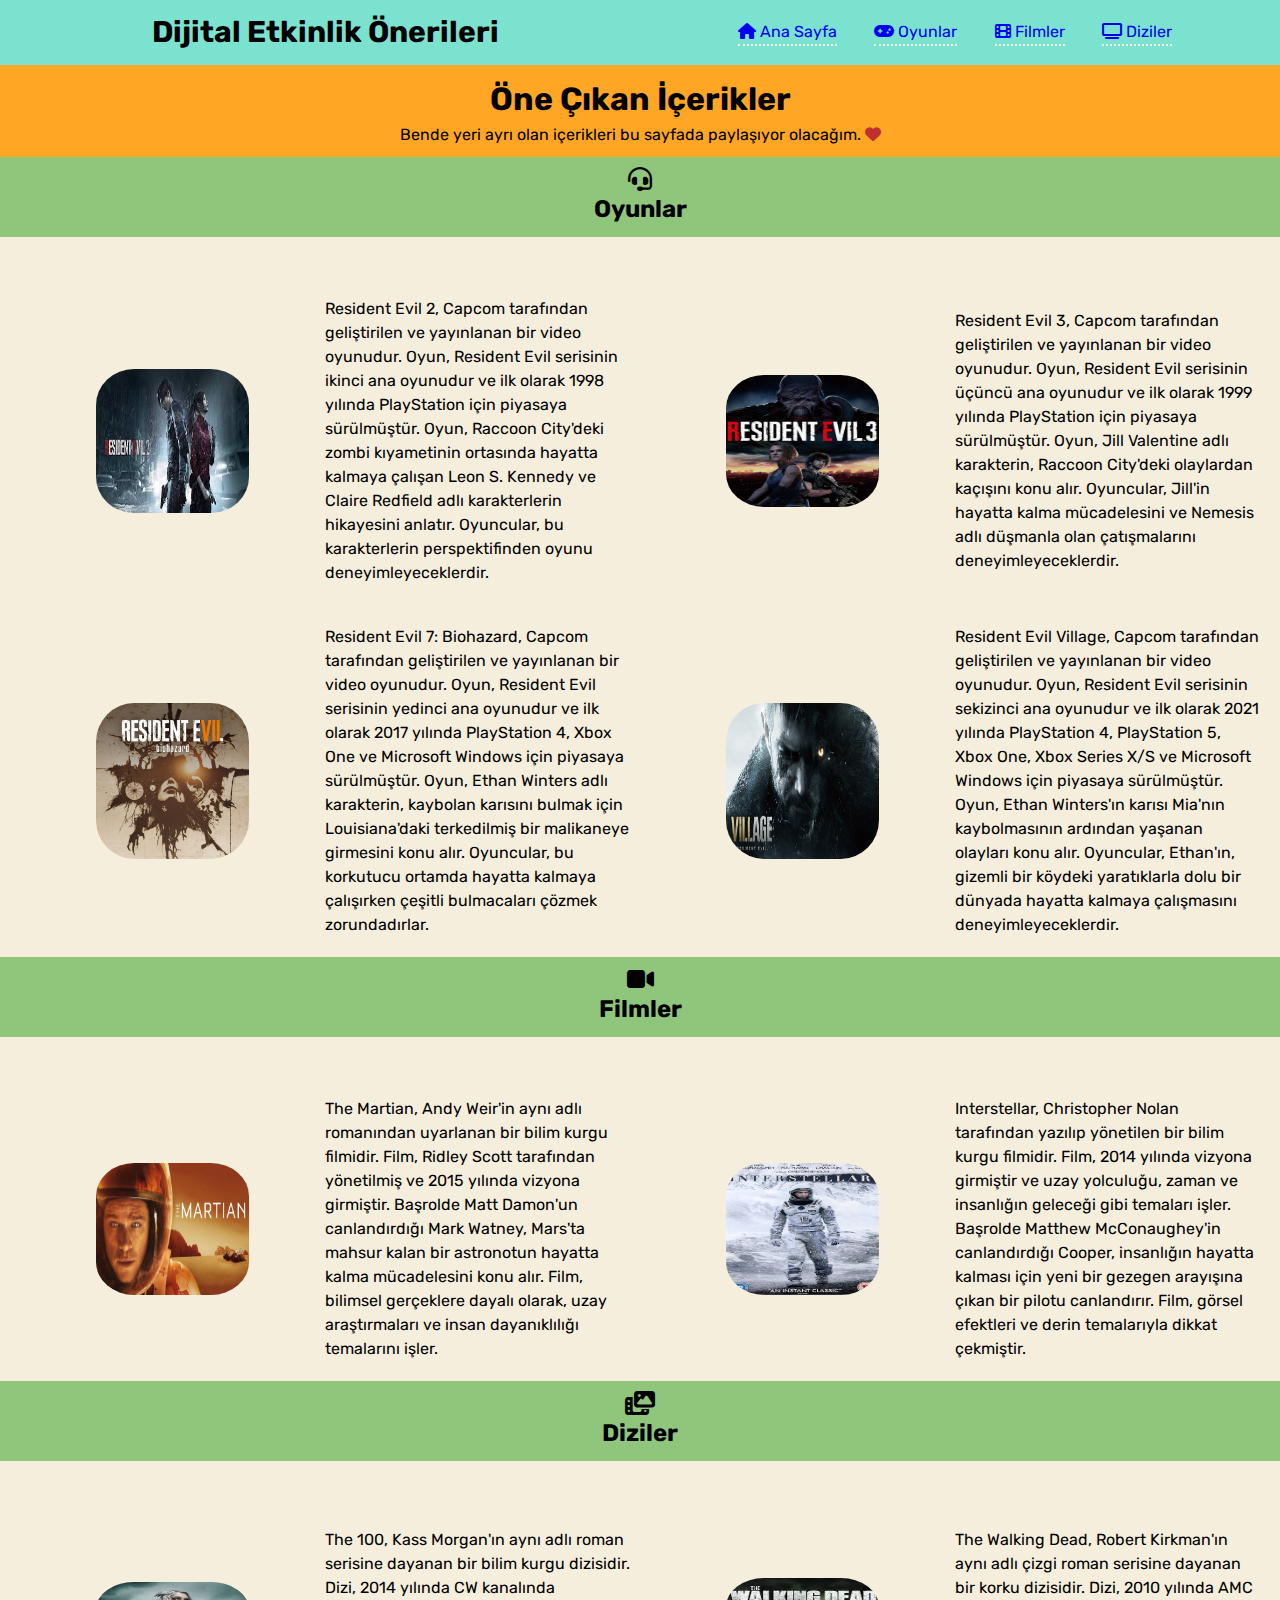
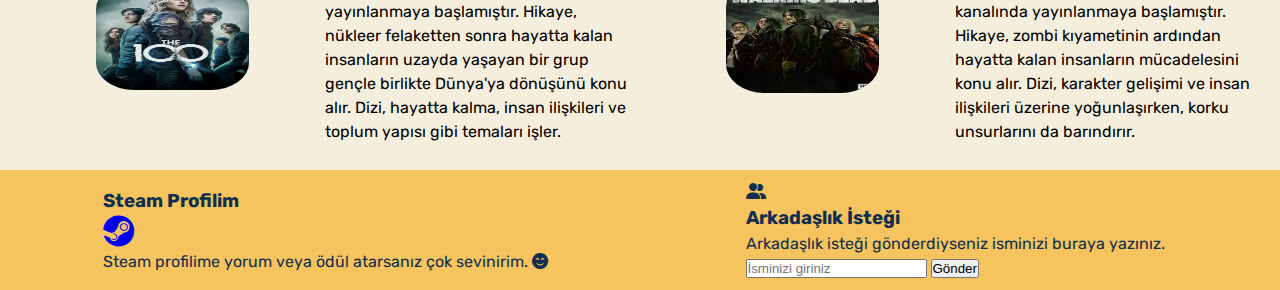
<file: index.html>
<!DOCTYPE html>
<html lang="en">
<head>
    <meta charset="UTF-8">
    <meta name="viewport" content="width=device-width, initial-scale=1.0">
    <link rel="stylesheet" href="https://cdnjs.cloudflare.com/ajax/libs/font-awesome/6.7.2/css/all.min.css" integrity="sha512-Evv84Mr4kqVGRNSgIGL/F/aIDqQb7xQ2vcrdIwxfjThSH8CSR7PBEakCr51Ck+w+/U6swU2Im1vVX0SVk9ABhg==" crossorigin="anonymous" referrerpolicy="no-referrer"/>
    <link href="https://fonts.googleapis.com/css2?family=Rubik:ital,wght@0,300..900;1,300..900&family=Special+Gothic&display=swap" rel="stylesheet">
    <link rel="stylesheet" href="css/style.css">
    <title>Ana Sayfa</title>
</head>
<body>
    <!-- navbar -->
     <nav class="navbar">
        <p>Dijital Etkinlik Önerileri</p>
        <ul class="nav-icons">
            <li><a href="index.html"><i class="fa-solid fa-house"></i> Ana Sayfa</a></li>
            <li><a href="games.html"><i class="fa-solid fa-gamepad"></i> Oyunlar</a></li>
            <li><a href="films.html"><i class="fa-solid fa-film"></i> Filmler</a></li>
            <li><a href="tv-series.html"><i class="fa-solid fa-tv"></i> Diziler</a></li>
        </ul>
     </nav>

     <!-- header -->
     <header class="header">
        <h1>Öne Çıkan İçerikler</h1>
        <p>Bende yeri ayrı olan içerikleri bu sayfada paylaşıyor olacağım. <i class="fa-solid fa-heart"></i></p>
     </header>

     <!-- contents -->
      <section class="contents">
        <h2 class="content-header"><i class="fa-solid fa-headset"></i> Oyunlar</h2>
        <div class="games">
            <div class="content">
                <img src="img/resident-evil-2.jpeg" alt="resident evil 2">
                <p>
                    Resident Evil 2, Capcom tarafından geliştirilen ve yayınlanan bir video oyunudur. Oyun, Resident Evil serisinin ikinci ana oyunudur ve ilk olarak 1998 yılında PlayStation için piyasaya sürülmüştür. Oyun, Raccoon City'deki zombi kıyametinin ortasında hayatta kalmaya çalışan Leon S. Kennedy ve Claire Redfield adlı karakterlerin hikayesini anlatır. Oyuncular, bu karakterlerin perspektifinden oyunu deneyimleyeceklerdir.
                </p>
            </div>
            <div class="content">
                <img src="img/resident-evil-3.jpg" alt="resident evil 3">
                <p>
                    Resident Evil 3, Capcom tarafından geliştirilen ve yayınlanan bir video oyunudur. Oyun, Resident Evil serisinin üçüncü ana oyunudur ve ilk olarak 1999 yılında PlayStation için piyasaya sürülmüştür. Oyun, Jill Valentine adlı karakterin, Raccoon City'deki olaylardan kaçışını konu alır. Oyuncular, Jill'in hayatta kalma mücadelesini ve Nemesis adlı düşmanla olan çatışmalarını deneyimleyeceklerdir.
                </p>
            </div>
            <div class="content">
                <img src="img/resident-evil-biohazard.jpeg" alt="resident evil biohazard">
                <p>
                    Resident Evil 7: Biohazard, Capcom tarafından geliştirilen ve yayınlanan bir video oyunudur. Oyun, Resident Evil serisinin yedinci ana oyunudur ve ilk olarak 2017 yılında PlayStation 4, Xbox One ve Microsoft Windows için piyasaya sürülmüştür. Oyun, Ethan Winters adlı karakterin, kaybolan karısını bulmak için Louisiana'daki terkedilmiş bir malikaneye girmesini konu alır. Oyuncular, bu korkutucu ortamda hayatta kalmaya çalışırken çeşitli bulmacaları çözmek zorundadırlar.
                </p>
            </div>
            <div class="content">
                <img src="img/resident-evil-village.jpg" alt="resident evil village">
                <p>
                    Resident Evil Village, Capcom tarafından geliştirilen ve yayınlanan bir video oyunudur. Oyun, Resident Evil serisinin sekizinci ana oyunudur ve ilk olarak 2021 yılında PlayStation 4, PlayStation 5, Xbox One, Xbox Series X/S ve Microsoft Windows için piyasaya sürülmüştür. Oyun, Ethan Winters'ın karısı Mia'nın kaybolmasının ardından yaşanan olayları konu alır. Oyuncular, Ethan'ın, gizemli bir köydeki yaratıklarla dolu bir dünyada hayatta kalmaya çalışmasını deneyimleyeceklerdir.
                </p>
            </div>
        </div>
        <h2 class="content-header"><i class="fa-solid fa-video"></i> Filmler</h2>
        <div class="films">
            <div class="content">
                <img src="img/martian.jpg" alt="the martian">
                <p>
                    The Martian, Andy Weir'in aynı adlı romanından uyarlanan bir bilim kurgu filmidir. Film, Ridley Scott tarafından yönetilmiş ve 2015 yılında vizyona girmiştir. Başrolde Matt Damon'un canlandırdığı Mark Watney, Mars'ta mahsur kalan bir astronotun hayatta kalma mücadelesini konu alır. Film, bilimsel gerçeklere dayalı olarak, uzay araştırmaları ve insan dayanıklılığı temalarını işler.
                </p>
            </div>
            <div class="content">
                <img src="img/interstellar.jpg" alt="interstellar">
                <p>
                    Interstellar, Christopher Nolan tarafından yazılıp yönetilen bir bilim kurgu filmidir. Film, 2014 yılında vizyona girmiştir ve uzay yolculuğu, zaman ve insanlığın geleceği gibi temaları işler. Başrolde Matthew McConaughey'in canlandırdığı Cooper, insanlığın hayatta kalması için yeni bir gezegen arayışına çıkan bir pilotu canlandırır. Film, görsel efektleri ve derin temalarıyla dikkat çekmiştir.
                </p>
            </div>
        </div>
        <h2 class="content-header"><i class="fa-solid fa-photo-film"></i> Diziler</h2>
        <div class="series">
            <div class="content">
                <img src="img/the-100.jpg" alt="the 100">
                <p>
                    The 100, Kass Morgan'ın aynı adlı roman serisine dayanan bir bilim kurgu dizisidir. Dizi, 2014 yılında CW kanalında yayınlanmaya başlamıştır. Hikaye, nükleer felaketten sonra hayatta kalan insanların uzayda yaşayan bir grup gençle birlikte Dünya'ya dönüşünü konu alır. Dizi, hayatta kalma, insan ilişkileri ve toplum yapısı gibi temaları işler.
                </p>
            </div>
            <div class="content">
                <img src="img/walking-dead.jpeg" alt="the walking dead">
                <p>
                    The Walking Dead, Robert Kirkman'ın aynı adlı çizgi roman serisine dayanan bir korku dizisidir. Dizi, 2010 yılında AMC kanalında yayınlanmaya başlamıştır. Hikaye, zombi kıyametinin ardından hayatta kalan insanların mücadelesini konu alır. Dizi, karakter gelişimi ve insan ilişkileri üzerine yoğunlaşırken, korku unsurlarını da barındırır.
                </p>
            </div>
        </div>
      </section>

     <!-- footer -->
      <footer class="footer">
        <div>
            <div class="foooter-steam">
                <h3>Steam Profilim</h3>
                <a href="https://steamcommunity.com/id/MrHarun09/"><i class="fa-brands fa-steam fa-2x"></i></a>
                <p>Steam profilime yorum veya ödül atarsanız çok sevinirim. <i class="fa-solid fa-face-smile-beam"></i></p>
            </div>
        </div>
        <div class="add-friend">
            <i class="fa-solid fa-user-group"></i>
            <h3>Arkadaşlık İsteği</h3>
            <p>Arkadaşlık isteği gönderdiyseniz isminizi buraya yazınız.</p>
            <form action="">
                <input type="text" placeholder="İsminizi giriniz">
                <button type="submit">Gönder</button>
            </form>
        </div>
      </footer>
</body>
</html>
</file>
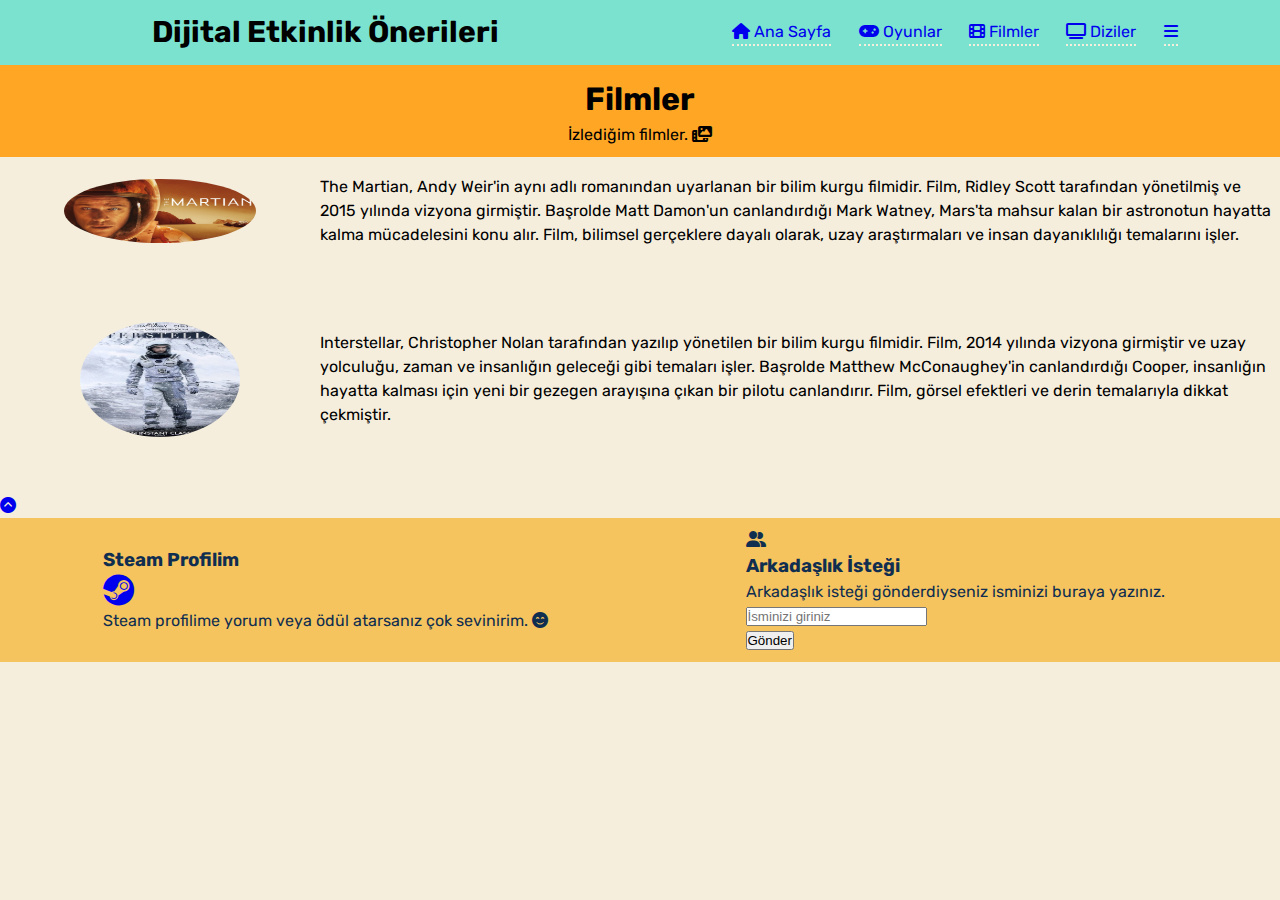
<file: films.html>
<!DOCTYPE html>
<html lang="en">
<head>
    <meta charset="UTF-8">
    <meta name="viewport" content="width=device-width, initial-scale=1.0">
    <link rel="stylesheet" href="https://cdnjs.cloudflare.com/ajax/libs/font-awesome/6.7.2/css/all.min.css" integrity="sha512-Evv84Mr4kqVGRNSgIGL/F/aIDqQb7xQ2vcrdIwxfjThSH8CSR7PBEakCr51Ck+w+/U6swU2Im1vVX0SVk9ABhg==" crossorigin="anonymous" referrerpolicy="no-referrer"/>
    <link href="https://fonts.googleapis.com/css2?family=Rubik:ital,wght@0,300..900;1,300..900&family=Special+Gothic&display=swap" rel="stylesheet">
    <link rel="stylesheet" href="css/style.css">
    <title>Filmler</title>
</head>
<body id="body">
    <!-- navbar -->
    <nav id="navbar" class="navbar">
        <p>Dijital Etkinlik Önerileri</p>
        <ul class="nav-icons">
            <li class="main-icons"><a href="index.html"><i class="fa-solid fa-house"></i> Ana Sayfa</a></li>
            <li class="main-icons"><a href="games.html"><i class="fa-solid fa-gamepad"></i> Oyunlar</a></li>
            <li class="main-icons"><a href="films.html"><i class="fa-solid fa-film"></i> Filmler</a></li>
            <li class="main-icons"><a href="tv-series.html"><i class="fa-solid fa-tv"></i> Diziler</a></li>
            <li class="bar"><a href="#" onclick="displayMenu()"><i class="fa-solid fa-bars"></i></a></li>
        </ul>
     </nav>

     <!-- header -->
     <header class="header">
        <h1>Filmler</h1>
        <p>İzlediğim filmler. <i class="fa-solid fa-photo-film"></i></p>
     </header>

     <!-- contents -->
      <section class="contents">
        <div class="content content-2 martian">
            <img src="img/martian.jpg" alt="the martian">
            <p>
                The Martian, Andy Weir'in aynı adlı romanından uyarlanan bir bilim kurgu filmidir. Film, Ridley Scott tarafından yönetilmiş ve 2015 yılında vizyona girmiştir. Başrolde Matt Damon'un canlandırdığı Mark Watney, Mars'ta mahsur kalan bir astronotun hayatta kalma mücadelesini konu alır. Film, bilimsel gerçeklere dayalı olarak, uzay araştırmaları ve insan dayanıklılığı temalarını işler.
            </p>
        </div>
        <div class="content content-2 interstellar">
            <img src="img/interstellar.jpg" alt="interstellar">
            <p>
                Interstellar, Christopher Nolan tarafından yazılıp yönetilen bir bilim kurgu filmidir. Film, 2014 yılında vizyona girmiştir ve uzay yolculuğu, zaman ve insanlığın geleceği gibi temaları işler. Başrolde Matthew McConaughey'in canlandırdığı Cooper, insanlığın hayatta kalması için yeni bir gezegen arayışına çıkan bir pilotu canlandırır. Film, görsel efektleri ve derin temalarıyla dikkat çekmiştir.
            </p>
        </div>
      </section>

      <!-- Fixed Navigation -->
      <a href="#body" id="backtotop">
        <i class="fas fa-chevron-circle-up"></i>
      </a>

     <!-- footer -->
      <footer class="footer">
        <div>
            <div class="foooter-steam">
                <h3>Steam Profilim</h3>
                <a href="https://steamcommunity.com/id/MrHarun09/"><i class="fa-brands fa-steam fa-2x"></i></a>
                <p>Steam profilime yorum veya ödül atarsanız çok sevinirim. <i class="fa-solid fa-face-smile-beam"></i></p>
            </div>
        </div>
        <div class="add-friend">
            <i class="fa-solid fa-user-group"></i>
            <h3>Arkadaşlık İsteği</h3>
            <p>Arkadaşlık isteği gönderdiyseniz isminizi buraya yazınız.</p>
            <form 
                name="contact"
                method="POST" 
                data-netlify-recaptcha="true"
                data-netlify="true">
                <input type="text" name="TakmaAd" placeholder="İsminizi giriniz">
                <div data-netlify-recaptcha="true"></div>
                <button type="submit">Gönder</button>
            </form>
        </div>
      </footer>
      
      <!-- Responsive Navbar -->
      <script>
        function displayMenu() {
            var link = document.getElementById('navbar');
            link.classList.toggle('responsive'); // responsive varsa kaldır yoksa ekle.
        }
      </script>
</body>
</html>
</file>
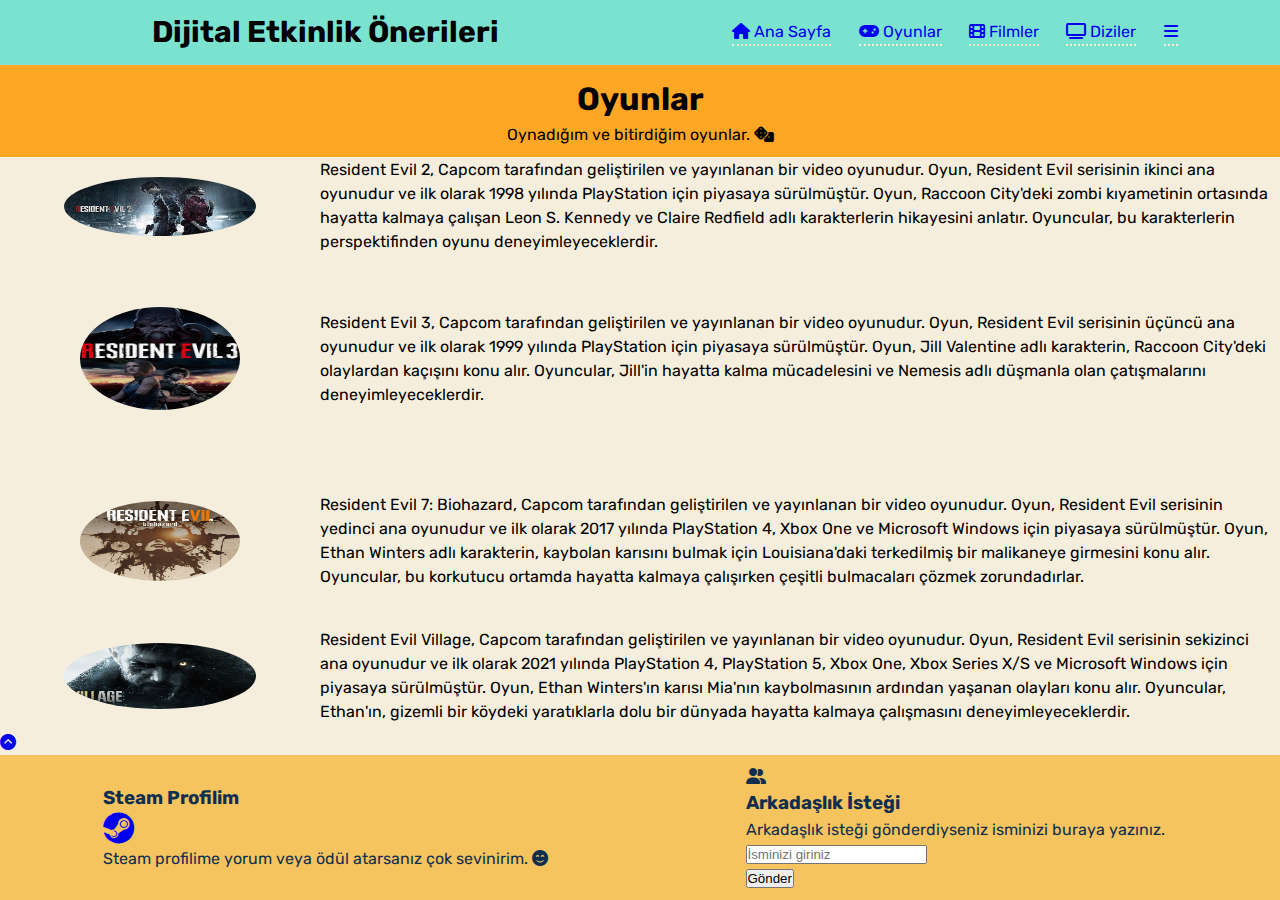
<file: games.html>
<!DOCTYPE html>
<html lang="en">
<head>
    <meta charset="UTF-8">
    <meta name="viewport" content="width=device-width, initial-scale=1.0">
    <link rel="stylesheet" href="https://cdnjs.cloudflare.com/ajax/libs/font-awesome/6.7.2/css/all.min.css" integrity="sha512-Evv84Mr4kqVGRNSgIGL/F/aIDqQb7xQ2vcrdIwxfjThSH8CSR7PBEakCr51Ck+w+/U6swU2Im1vVX0SVk9ABhg==" crossorigin="anonymous" referrerpolicy="no-referrer"/>
    <link href="https://fonts.googleapis.com/css2?family=Rubik:ital,wght@0,300..900;1,300..900&family=Special+Gothic&display=swap" rel="stylesheet">
    <link rel="stylesheet" href="css/style.css">
    <title>Oyunlar</title>
</head>
<body id="body">
    <!-- navbar -->
    <nav id="navbar" class="navbar">
        <p>Dijital Etkinlik Önerileri</p>
        <ul class="nav-icons">
            <li class="main-icons"><a href="index.html"><i class="fa-solid fa-house"></i> Ana Sayfa</a></li>
            <li class="main-icons"><a href="games.html"><i class="fa-solid fa-gamepad"></i> Oyunlar</a></li>
            <li class="main-icons"><a href="films.html"><i class="fa-solid fa-film"></i> Filmler</a></li>
            <li class="main-icons"><a href="tv-series.html"><i class="fa-solid fa-tv"></i> Diziler</a></li>
            <li class="bar"><a href="#" onclick="displayMenu()"><i class="fa-solid fa-bars"></i></a></li>
        </ul>
     </nav>

     <!-- header -->
     <header class="header">
        <h1>Oyunlar</h1>
        <p>Oynadığım ve bitirdiğim oyunlar. <i class="fa-solid fa-dice"></i></p>
     </header>

     <!-- contents -->
      <section class="contents">
        <div class="content content-2 resident-evil-2">
            <img src="img/resident-evil-2.jpeg" alt="resident evil 2">
            <p>
                Resident Evil 2, Capcom tarafından geliştirilen ve yayınlanan bir video oyunudur. Oyun, Resident Evil serisinin ikinci ana oyunudur ve ilk olarak 1998 yılında PlayStation için piyasaya sürülmüştür. Oyun, Raccoon City'deki zombi kıyametinin ortasında hayatta kalmaya çalışan Leon S. Kennedy ve Claire Redfield adlı karakterlerin hikayesini anlatır. Oyuncular, bu karakterlerin perspektifinden oyunu deneyimleyeceklerdir.
            </p>
        </div>
        <div class="content content-2 resident-evil-3">
            <img src="img/resident-evil-3.jpg" alt="resident evil 3">
            <p>
                Resident Evil 3, Capcom tarafından geliştirilen ve yayınlanan bir video oyunudur. Oyun, Resident Evil serisinin üçüncü ana oyunudur ve ilk olarak 1999 yılında PlayStation için piyasaya sürülmüştür. Oyun, Jill Valentine adlı karakterin, Raccoon City'deki olaylardan kaçışını konu alır. Oyuncular, Jill'in hayatta kalma mücadelesini ve Nemesis adlı düşmanla olan çatışmalarını deneyimleyeceklerdir.
            </p>
        </div>
        <div class="content content-2 resident-evil-biohazard">
            <img src="img/resident-evil-biohazard.jpeg" alt="resident evil biohazard">
            <p>
                Resident Evil 7: Biohazard, Capcom tarafından geliştirilen ve yayınlanan bir video oyunudur. Oyun, Resident Evil serisinin yedinci ana oyunudur ve ilk olarak 2017 yılında PlayStation 4, Xbox One ve Microsoft Windows için piyasaya sürülmüştür. Oyun, Ethan Winters adlı karakterin, kaybolan karısını bulmak için Louisiana'daki terkedilmiş bir malikaneye girmesini konu alır. Oyuncular, bu korkutucu ortamda hayatta kalmaya çalışırken çeşitli bulmacaları çözmek zorundadırlar.
            </p>
        </div>
        <div class="content content-2 resident-evil-village">
            <img src="img/resident-evil-village.jpg" alt="resident evil village">
            <p>
                Resident Evil Village, Capcom tarafından geliştirilen ve yayınlanan bir video oyunudur. Oyun, Resident Evil serisinin sekizinci ana oyunudur ve ilk olarak 2021 yılında PlayStation 4, PlayStation 5, Xbox One, Xbox Series X/S ve Microsoft Windows için piyasaya sürülmüştür. Oyun, Ethan Winters'ın karısı Mia'nın kaybolmasının ardından yaşanan olayları konu alır. Oyuncular, Ethan'ın, gizemli bir köydeki yaratıklarla dolu bir dünyada hayatta kalmaya çalışmasını deneyimleyeceklerdir.
            </p>
        </div>
      </section>

      <!-- Fixed Navigation -->
      <a href="#body" id="backtotop">
        <i class="fas fa-chevron-circle-up"></i>
      </a>

     <!-- footer -->
      <footer class="footer">
        <div>
            <div class="foooter-steam">
                <h3>Steam Profilim</h3>
                <a href="https://steamcommunity.com/id/MrHarun09/"><i class="fa-brands fa-steam fa-2x"></i></a>
                <p>Steam profilime yorum veya ödül atarsanız çok sevinirim. <i class="fa-solid fa-face-smile-beam"></i></p>
            </div>
        </div>
        <div class="add-friend">
            <i class="fa-solid fa-user-group"></i>
            <h3>Arkadaşlık İsteği</h3>
            <p>Arkadaşlık isteği gönderdiyseniz isminizi buraya yazınız.</p>
            <form 
                name="contact"
                method="POST" 
                data-netlify-recaptcha="true"
                data-netlify="true">
                <input type="text" name="TakmaAd" placeholder="İsminizi giriniz">
                <div data-netlify-recaptcha="true"></div>
                <button type="submit">Gönder</button>
            </form>
        </div>
      </footer>

      <!-- Responsive Navbar -->
      <script>
        function displayMenu() {
            var link = document.getElementById('navbar');
            link.classList.toggle('responsive'); // responsive varsa kaldır yoksa ekle.
        }
      </script>
</body>
</html>
</file>
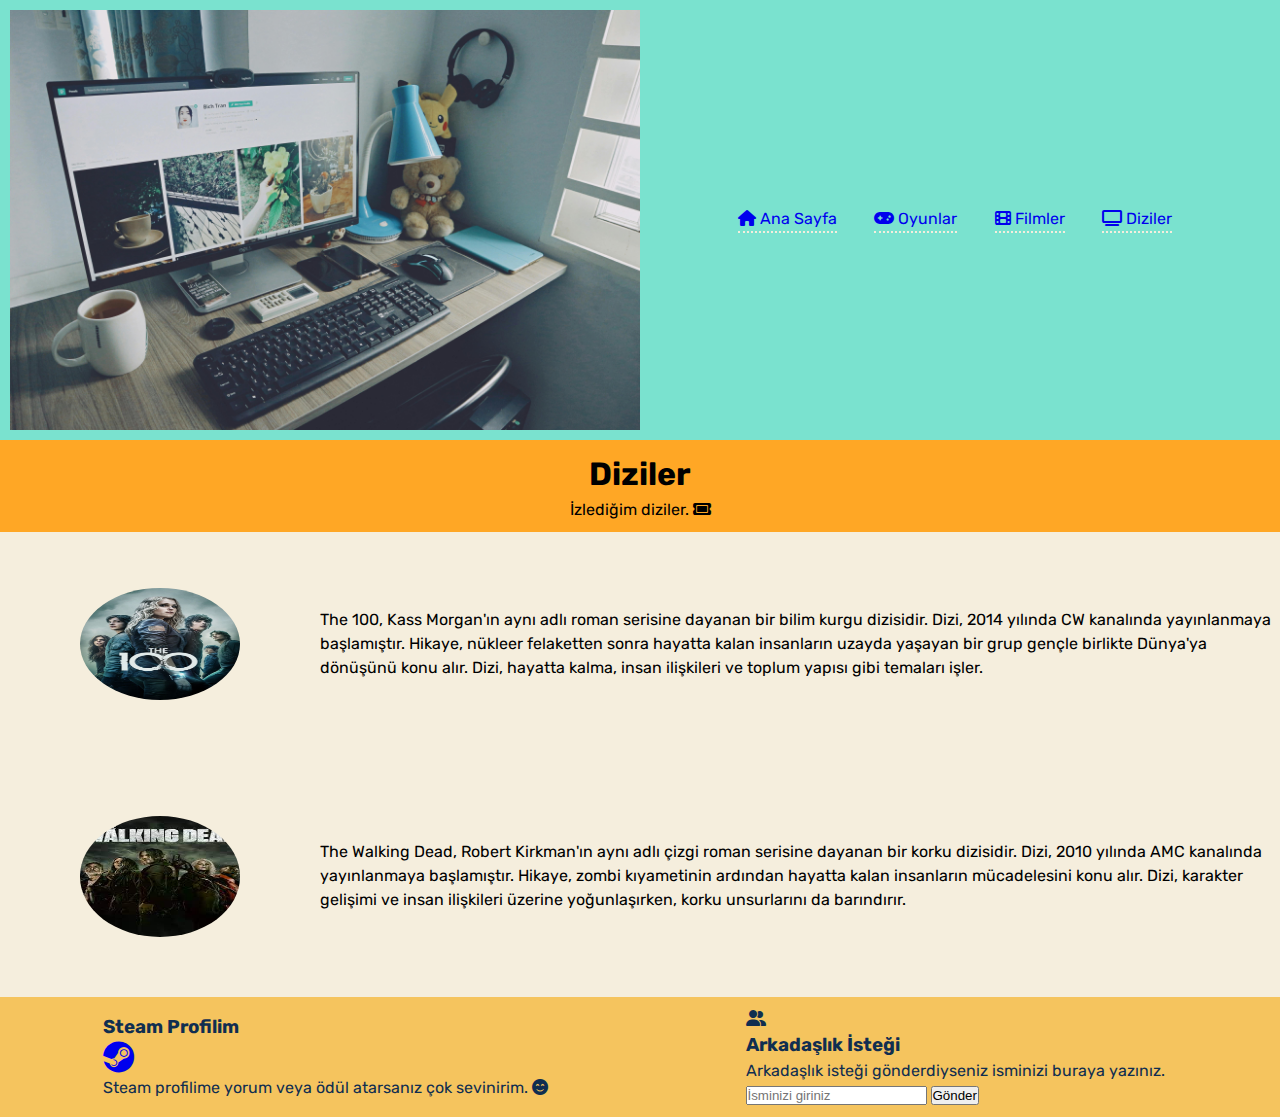
<file: tv-series.html>
<!DOCTYPE html>
<html lang="en">
<head>
    <meta charset="UTF-8">
    <meta name="viewport" content="width=device-width, initial-scale=1.0">
    <link rel="stylesheet" href="https://cdnjs.cloudflare.com/ajax/libs/font-awesome/6.7.2/css/all.min.css" integrity="sha512-Evv84Mr4kqVGRNSgIGL/F/aIDqQb7xQ2vcrdIwxfjThSH8CSR7PBEakCr51Ck+w+/U6swU2Im1vVX0SVk9ABhg==" crossorigin="anonymous" referrerpolicy="no-referrer"/>
    <link href="https://fonts.googleapis.com/css2?family=Rubik:ital,wght@0,300..900;1,300..900&family=Special+Gothic&display=swap" rel="stylesheet">
    <link rel="stylesheet" href="css/style.css">
    <title>Diziler</title>
</head>
<body>
    <!-- navbar -->
     <nav class="navbar">
        <img class="logo pc" src="img/pc.jpg" alt="pc logo">
        <ul class="nav-icons">
            <li><a href="index.html"><i class="fa-solid fa-house"></i> Ana Sayfa</a></li>
            <li><a href="games.html"><i class="fa-solid fa-gamepad"></i> Oyunlar</a></li>
            <li><a href="films.html"><i class="fa-solid fa-film"></i> Filmler</a></li>
            <li><a href="tv-series.html"><i class="fa-solid fa-tv"></i> Diziler</a></li>
        </ul>
     </nav>

     <!-- header -->
     <header class="header">
        <h1>Diziler</h1>
        <p>İzlediğim diziler. <i class="fa-solid fa-ticket"></i></p>
     </header>

     <!-- contents -->
      <section class="contents">
        <div class="content content-2 the-100">
            <img src="img/the-100.jpg" alt="the 100">
            <p>
                The 100, Kass Morgan'ın aynı adlı roman serisine dayanan bir bilim kurgu dizisidir. Dizi, 2014 yılında CW kanalında yayınlanmaya başlamıştır. Hikaye, nükleer felaketten sonra hayatta kalan insanların uzayda yaşayan bir grup gençle birlikte Dünya'ya dönüşünü konu alır. Dizi, hayatta kalma, insan ilişkileri ve toplum yapısı gibi temaları işler.
            </p>
        </div>
        <div class="content content-2 walking-dead">
            <img src="img/walking-dead.jpeg" alt="the walking dead">
            <p>
                The Walking Dead, Robert Kirkman'ın aynı adlı çizgi roman serisine dayanan bir korku dizisidir. Dizi, 2010 yılında AMC kanalında yayınlanmaya başlamıştır. Hikaye, zombi kıyametinin ardından hayatta kalan insanların mücadelesini konu alır. Dizi, karakter gelişimi ve insan ilişkileri üzerine yoğunlaşırken, korku unsurlarını da barındırır.
            </p>
      </section>

     <!-- footer -->
      <footer class="footer">
        <div>
            <div class="foooter-steam">
                <h3>Steam Profilim</h3>
                <a href="https://steamcommunity.com/id/MrHarun09/"><i class="fa-brands fa-steam fa-2x"></i></a>
                <p>Steam profilime yorum veya ödül atarsanız çok sevinirim. <i class="fa-solid fa-face-smile-beam"></i></p>
            </div>
        </div>
        <div class="add-friend">
            <i class="fa-solid fa-user-group"></i>
            <h3>Arkadaşlık İsteği</h3>
            <p>Arkadaşlık isteği gönderdiyseniz isminizi buraya yazınız.</p>
            <form action="">
                <input type="text" placeholder="İsminizi giriniz">
                <button type="submit">Gönder</button>
            </form>
        </div>
      </footer>
</body>
</html>
</file>
<file: css/style.css>
* {
    margin: 0;
    padding: 0;
    box-sizing: border-box;
}

html {
    font-size: 10px;
}

body {
    font-family: "Rubik", sans-serif;
    font-size: 1.6rem;
    line-height: 1.5;
    background-color: #F5EEDD;
}

a {
    text-decoration: none;
}

ul {
    list-style: none;
}

img {
    width: 100%;
}

/* navbar */
.navbar {
    display: grid;
    grid-template-columns: repeat(2, 1fr);
    align-items: center;
    justify-items: center;
    padding: 1rem;
    background-color: #7AE2CF;
    position: sticky;
    top: 0;
    z-index: 3;
}

.navbar p {
    font-size: 3rem;
    color: #000000;
    font-weight: bold;
    text-align: center;
}

.navbar ul {
    display: flex;
    justify-content: space-around;
    width: 75%;
}

.navbar ul li {
    border-bottom: 2px dotted #F5EEDD;
}

.navbar ul li a:hover {
    background-color: #F5EEDD;
    color: #077A7D;
}

/* header */
.header {
    display: grid;
    align-items: center;
    justify-items: center;
    padding: 1rem;
    background-color: #FFA725;
}

.fa-heart {
    color: #BF3131;
}

/* contents */
.content-header {
    display: grid;
    align-items: center;
    justify-items: center;
    padding: 1rem;
    background-color: #90C67C;
}

.games, .films, .series, .content {
    display: grid;
    grid-template-columns: repeat(2, 1fr);
    align-items: center;
    justify-items: center;
    padding: 1rem;
    margin-top: 2rem;
}

.contents img {
    width: 50%;
    height: 50%;
    border-radius: 25%;
}

.contents img:hover {
    opacity: 0.8;
    cursor: pointer;
}

.content-2 {
    grid-template-columns: 1fr 3fr;
    padding: 0;
    margin: 0;
}

.resident-evil-2 img,
.resident-evil-village img,
.martian img{
    width: 60%;
    height: 60%;
    border-radius: 50%;
}

.resident-evil-3 img,
.resident-evil-biohazard img,
.interstellar img,
.the-100 img,
.walking-dead img {
    width: 50%;
    height: 50%;
    border-radius: 50%;
}

/* footer */
.footer {
    display: grid;
    grid-template-columns: repeat(2, 1fr);
    align-items: center;
    justify-items: center;
    padding: 1rem;
    background-color: #F5C45E;
    color: #102E50;
}

.footer a:hover {
    color: #FFF8F8;
    cursor: pointer;
}

.footer .add-friend button:hover {
    opacity: 0.8;
    background-color: #1DCD9F;
}
</file>
